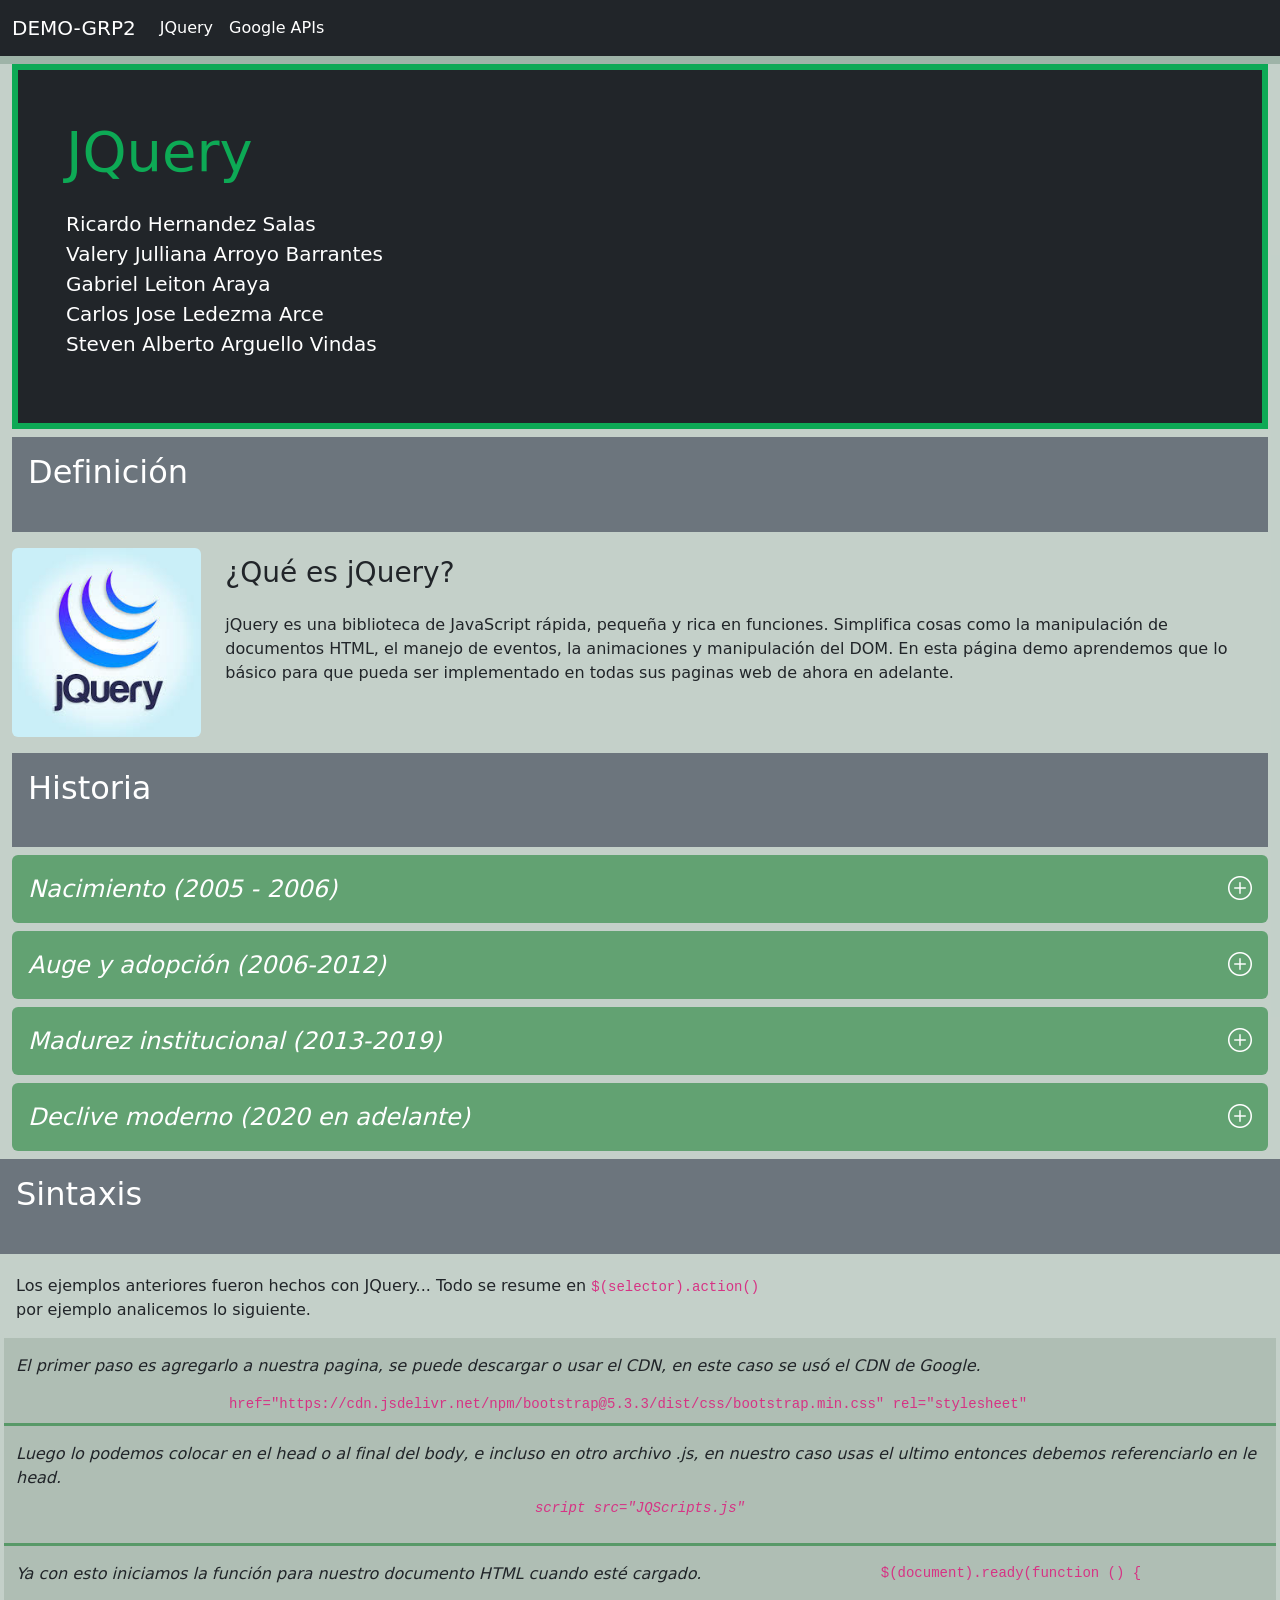
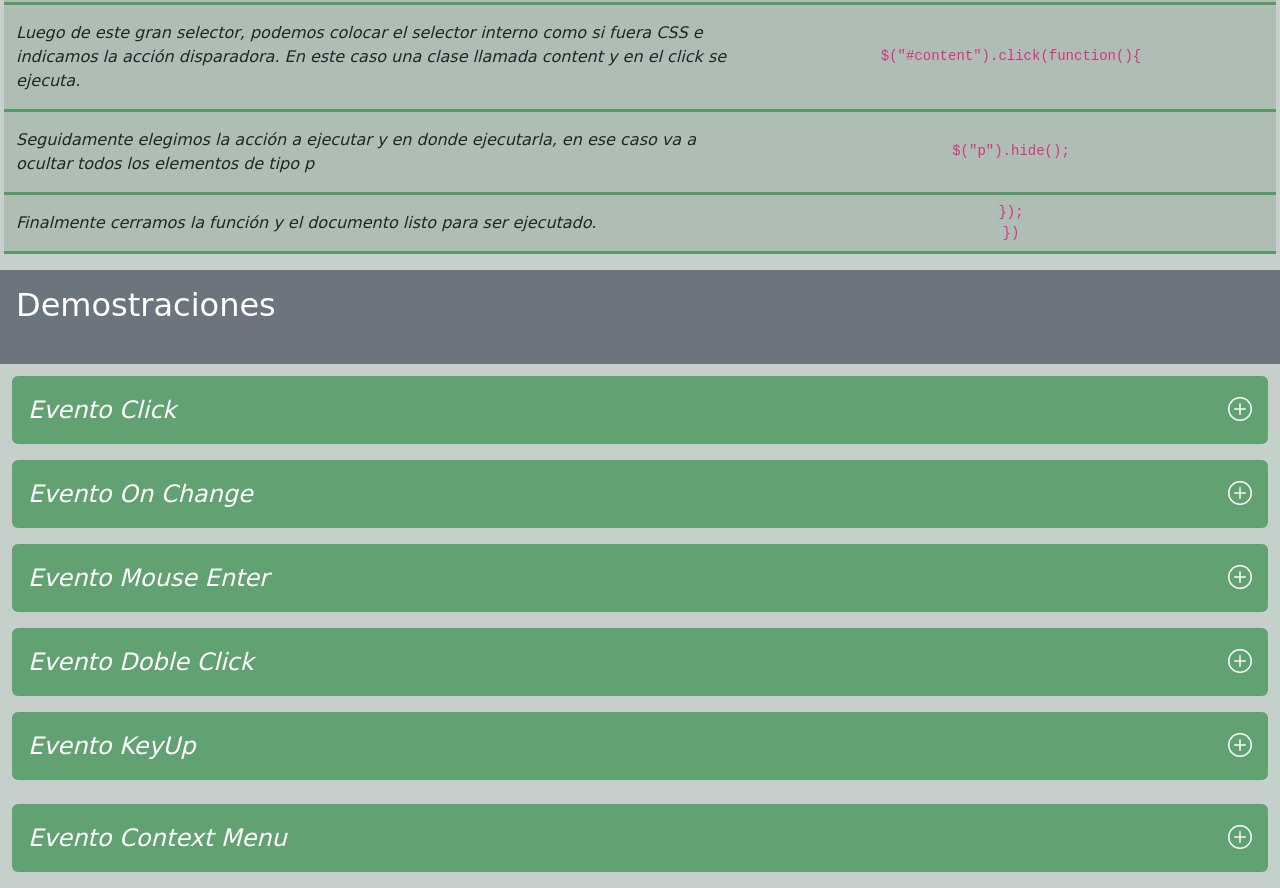
<file: index.html>
<!DOCTYPE html>
<html lang="es">

<head>
    <meta charset="UTF-8">
    <meta name="viewport" content="width=device-width, initial-scale=1.0">
    <title>DEMO-GRP2</title>
    <meta name="authors"
        content="Ricardo Hernandez Salas, Valery Julliana Arroyo Barrantes, Gabriel Leiton Araya, Carlos Jose Ledezma Arce , Steven Alberto Arguello Vindas">

    <!-- Bootstrap mediante CDN-->
    <link href="https://cdn.jsdelivr.net/npm/bootstrap@5.3.3/dist/css/bootstrap.min.css" rel="stylesheet">
    <!--Iconos de bootstrap-->
    <link href="https://cdn.jsdelivr.net/npm/bootstrap-icons@1.11.3/font/bootstrap-icons.css" rel="stylesheet">

    <link rel="stylesheet" href="styles.css">

    <!--      
    <base href="https://richardontthe.github.io/DEMO-GRP2/">
    -->

    <meta name="description"
        content="Pagina con una demostracion diseño Jquery, HTML, CSS y Google APIs, con el fin de mostrar los conocimientos adquiridos en el curso de ISW">
    <meta name="keywords"
        content="HTML, CSS, JavaScript, jQuery, Google APIs, diseño web, desarrollo web, ISW, demostración">

    <!-- Instalacion de JQuery con CDN -->
    <script src="https://ajax.googleapis.com/ajax/libs/jquery/3.7.1/jquery.min.js"></script>

    <!-- referenciamos la hoja de funciones jquery -->
    <script src="JQScripts.js"></script>

</head>

<body>


    <!-- Barra de navegacion -->

 
        <nav class="navbar navbar-expand-lg navbar-light bg-dark">
            <div class="container-fluid align-items-center">
                <a class="navbar-brand text-white" href="#">DEMO-GRP2</a>
            
                <div class="collapse navbar-collapse d-flex align-items-end" id="navbarSupportedContent">
                    <ul class="navbar-nav me-auto mb-2 mb-lg-0 ">
                        <li class="nav-item">
                            <a class="nav-link active text-white" aria-current="page" href="index.html">JQuery</a>
                        </li>
                        <li class="nav-item">
                            <a class="nav-link active text-white" aria-current="page" href="GogleApis.html">Google APIs</a>
                        </li>
                      
                         
                      
                    </ul>
                   
                </div>
            </div>
        </nav>





    <!-- Titulo principal-->

    <div id="main-Container" class="container-fluid">


        <div id="main-title" class="container-fluid p-5 my-2 bg-dark text-white">
            <h1 class="display-4 mb-4">JQuery</h1>
            <p class="lead">Ricardo Hernandez Salas <br> Valery Julliana Arroyo Barrantes <br> Gabriel Leiton Araya <br>
                Carlos Jose Ledezma Arce <br> Steven Alberto Arguello Vindas</p>

        </div>

        




        <!-- Inicia la parte de Jquery -->

        <div id="JQuery" class="col p-3 bg-secondary text-white">
            <h2 class="mb-4">Definición</h2>
        </div>

        <div class="row">
            <div class="col-sm-2 mt-3 mb-3">
                <img src="Resources/jquery.jpg" alt="imagen de jquery" class="img-fluid rounded">
            </div>

            <div class="col-sm-10 - mt-4">
                <h3>¿Qué es jQuery?</h3>
                <p class="secondary - mt-4">jQuery es una biblioteca de JavaScript rápida, pequeña y rica en funciones.
                    Simplifica cosas como la manipulación de documentos HTML, el manejo de eventos, la animaciones y
                    manipulación del DOM. En esta página demo aprendemos que lo básico para que pueda ser implementado
                    en todas sus paginas web de ahora en adelante.</p>
            </div>

        </div>

        <!--  Historia de jquery-->
        <!-- Funete https://blog.logrocket.com/the-history-and-legacy-of-jquery/-->

        <div id="JQuery-Sub" class="col p-3 bg-secondary text-white">
            <h2 class="mb-4">Historia</h2>
        </div>
        <!-- Inicios !-->
        <div class="DropDown">

            <div class="JQuery-Sub1 d-flex justify-content-between align-items-center p-3 my-2 rounded ">

                <h2 class="mb-0">Nacimiento (2005 - 2006)</h2>
                <i class="bi bi-plus-circle fs-4 text-white"></i>

            </div>

            <div class="col my-1">
                <p class="secondary content ms-3">
                    John Resig creó la primera versión en 2005 y la lanzó en 2006 en BarCampNYC.
                    Se enfocó en simplificar tareas repetitivas de JavaScript, con un API ergonómico
                    para seleccionar elementos y manejar diferencias entre navegadores.
                </p>
            </div>
        </div>

        <!-- Auge y adopcion -->
        <div class="DropDown">

            <div class="JQuery-Sub1 d-flex justify-content-between align-items-center p-3 my-2 rounded ">

                <h2 class="mb-0">Auge y adopción (2006-2012)</h2>
                <i class="bi bi-plus-circle fs-4 text-white"></i>

            </div>

            <div class="col my-1">
                <p class="secondary content ms-3">
                    jQuery se volvió estándar gracias a su manejo de animaciones, Ajax y compatibilidad
                    cross-browser, alimentando el 74% de sitios web. Introdujo Sizzle para selecciones
                    complejas y formalizó su gobernanza con la jQuery Board en 2011 y la jQuery Foundation en 2012.
                </p>
            </div>
        </div>

        <!-- madurez institucional -->
        <div class="DropDown">

            <div class="JQuery-Sub1 d-flex justify-content-between align-items-center p-3 my-2 rounded ">

                <h2 class="mb-0">Madurez institucional (2013-2019)</h2>
                <i class="bi bi-plus-circle fs-4 text-white"></i>

            </div>

            <div class="col my-1">
                <p class="secondary content ms-3">
                    Lanzó v2.0 en 2013 sin soporte para IE8-, mejorando rendimiento.
                    Se fusionó en JS Foundation (2015) y luego OpenJS Foundation (2019),
                    manteniendo desarrollo activo pese a mejoras nativas en navegadores.
                </p>
            </div>
        </div>

        <!-- declive -->
        <div class="DropDown">

            <div class="JQuery-Sub1 d-flex justify-content-between align-items-center p-3 my-2 rounded ">

                <h2 class="mb-0">Declive moderno (2020 en adelante)</h2>
                <i class="bi bi-plus-circle fs-4 text-white"></i>

            </div>

            <div class="col my-1">
                <p class="secondary content ms-3">
                    Con la evolución de JavaScript moderno y frameworks como React, Vue y Angular,
                    el uso de jQuery disminuyó considerablemente, aunque aún se mantiene presente
                    en muchos proyectos legacy.
                </p>
            </div>
        </div>



        <div class="row">
            <div id="JQuery-Sub" class="col p-3 bg-secondary text-white mb-1">
                <h2 class="mb-4">Sintaxis</h2>
            </div>
        </div>

        <div class="row">
            <div class="col secondary p-3">
                <p>Los ejemplos anteriores fueron hechos con JQuery... Todo se resume en
                    <code> $(selector).action()</code> <br> por ejemplo analicemos lo siguiente.
                </p>

                <div class="row sintax">
                    <p class="col-md-12 mt-3">
                        El primer paso es agregarlo a nuestra pagina, se puede descargar o usar el CDN, en este caso se
                        usó el CDN de Google.
                    </p>
                    <code class="row  d-flex justify-content-center align-items-center mb-2 cdn-demo">
                         href="https://cdn.jsdelivr.net/npm/bootstrap@5.3.3/dist/css/bootstrap.min.css" rel="stylesheet"

                </code>
                </div>

                <div class="row sintax">
                    <p class="col-md-12 mt-3">
                        Luego lo podemos colocar en el head o al final del body, e incluso en otro archivo .js, en
                        nuestro caso usas el ultimo entonces debemos referenciarlo en le head.
                        <code class="row  d-flex justify-content-center align-items-center mb-2 mt-2">
                         script src="JQScripts.js"
                                      
                        </code>
                </div>

                <div class="row sintax">
                    <p class="col-md-7 mt-3">
                        Ya con esto iniciamos la función para nuestro documento HTML cuando esté cargado.
                    </p>
                    <code class="col-md-5  d-flex justify-content-center align-items-center">
                    $(document).ready(function () {
                </code>
                </div>

                <div class="row sintax ">
                    <p class="col-md-7 mt-3">
                        Luego de este gran selector, podemos colocar el selector interno como si fuera CSS e indicamos
                        la acción disparadora. En este caso una clase llamada content y en el click se ejecuta.
                    </p>
                    <code class="col-md-5  d-flex justify-content-center align-items-center">
                    $("#content").click(function(){
                </code>
                </div>

                <div class="row sintax ">
                    <p class="col-md-7 mt-3">
                        Seguidamente elegimos la acción a ejecutar y en donde ejecutarla, en ese caso va a ocultar todos
                        los elementos de tipo p
                    </p>
                    <code class="col-md-5  d-flex justify-content-center align-items-center">
                                 $("p").hide();
                            </code>
                </div>

                <div class="row sintax ">
                    <p class="col-md-7 mt-3">
                        Finalmente cerramos la función y el documento listo para ser ejecutado.
                    </p>
                    <code class="col-md-5  d-flex justify-content-center align-items-center">
                                  }); <br>
                                })
                            </code>
                </div>

            </div>
        </div>

        <!-- Demostraciones de  JQuery-->
        <div class="row">
            <div id="JQuery-Sub" class="col p-3 bg-secondary text-white mb-1">
                <h2 class="mb-4">Demostraciones</h2>
            </div>
        </div>
        <!-- Cambio de contenido HTML -->
        <div class="row demosJQ">

            <div class="DropDown">

                <div class="JQuery-Sub1 d-flex justify-content-between align-items-center p-3 my-2 rounded ">

                    <h2 class="mb-0"> Evento Click</h2>
                    <i class="bi bi-plus-circle fs-4 text-white"></i>

                </div>

                <div class="col my-1">

                    <p class="secondary content ms-3">
                        La manipulacion del DOM permite alterar el HTML...
                    </p>

                    <div class="row align-items-center content">

                        <div class="col-md-3 content">
                            <button id="btn-cambiar" class="btn btn-primary w-80 ms-5">
                                Cambiar contenido
                            </button>
                        </div>

                        <div class="col-md-9">
                            <p id="demo-texto" class="secondary mb-0 ms-4">
                                Este texto será modificado con jQuery.
                            </p>
                        </div>

                    </div>

                </div>
            </div>




        </div>

        <!-- Manejo de eventos -->
        <div class="row demosJQ">

            <div class="DropDown">

                <div class="JQuery-Sub1 d-flex justify-content-between align-items-center p-3 my-2 rounded ">

                    <h2 class="mb-0"> Evento On Change </h2>
                    <i class="bi bi-plus-circle fs-4 text-white"></i>

                </div>

                <div class="col my-1">

                    <p class="secondary content ms-3">
                        El manejo de ventos que ofrece JQuery es muy variado y útil, por ejemplo en estos titulos
                        anteriores hemos visto el
                        On change se dispara cuando el valor de un elemento ha cambiado, o un control pierde el foco.
                    </p>

                    <div class="row align-items-center content">

                        <div class="col-md-6">
                            <input type="text" class="ms-5 w-50" id="input-superheroe"
                                placeholder="Escribe tu superheroe favorito">
                        </div>

                        <div class="col-md-6 ">
                            <p class="secondary mb-0 ms-4" id="mostrar-superheroe"></p>

                        </div>

                    </div>

                </div>
            </div>
        </div>

        <!-- Manejo de eventos -->
        <div class="row demosJQ">

            <div class="DropDown col-md-12">

                <div class="JQuery-Sub1 d-flex justify-content-between align-items-center p-3 my-2 rounded ">

                    <h2 class="mb-0">Evento Mouse Enter </h2>
                    <i class="bi bi-plus-circle fs-4 text-white"></i>

                </div>

                <div class="col my-1">

                    <div class="row align-items-center content">

                        <div id="zona" class="col-md-12 ">

                            <div id="caja-escapista" class="bg-danger text-white text-center position-absolute">
                                ¡Atrápame!
                            </div>

                        </div>

                    </div>

                </div>
            </div>

        </div>
        <!-- Manejo de eventos -->


        <div class="row demosJQ">

            <div class="DropDown col-md-12 jutif">

                <div class="JQuery-Sub1 d-flex justify-content-between align-items-center p-3 my-2 rounded ">

                    <h2 class="mb-0">Evento Doble Click </h2>
                    <i class="bi bi-plus-circle fs-4 text-white"></i>

                </div>

                <div class="col">
                    <div class="row content text-center">


                        <div class="col-12 d-flex justify-content-center my-3">
                            <div id="demo-dblclick" class="p-4 bg-black text-white text-center rounded-5">
                                Contar
                            </div>
                        </div>


                        <div class="col-12 my-3">
                            <p class="contador mb-0">
                                No se ha contado nada
                            </p>
                        </div>

                    </div>
                </div>



            </div>
        </div>

        <!-- Ejemplo de Keyup -->
        <div class="row demosJQ">

            <div class="DropDown">

                <div class="JQuery-Sub1 d-flex justify-content-between align-items-center p-3 my-2 rounded">

                    <h2 class="mb-0">Evento KeyUp</h2>
                    <i class="bi bi-plus-circle fs-4 text-white"></i>

                </div>

                <div class="col   my-3">

                    <p class="secondary ms-3 content">
                        Este evento detecta cuando el usuario suelta una tecla, entonces responde con cada movimiento
                        del teclado.
                    </p>

                    <div class="row text-center content">

                        <div class="col-md-6">
                            <input type="text" id="input-keyup" class="form-control w-75 ms-2"
                                placeholder="Escribe algo...">
                        </div>

                        <div class="col-md-6">
                            <p id="mostrar-keyup" class="mb-0"></p>
                        </div>

                    </div>

                </div>
            </div>
        </div>

        <!-- Evento de Context menu -->

        <div class="row demosJQ">

            <div class="DropDown">

                <div class="JQuery-Sub1 d-flex justify-content-between align-items-center p-3 my-2 rounded">

                    <h2 class="mb-0">Evento Context Menu</h2>
                    <i class="bi bi-plus-circle fs-4 text-white"></i>

                </div>

                <div class="col my-3 text-center">

                    <p class="secondary content">
                        El evento context menu actua cuando se ahace un click izquiero como para abrir el menu
                        contextual.
                    </p>

                    <div id="caja-context" class="text-white p-4 rounded-5 w-25 mx-auto content">
                        Noche
                    </div>

                    <p id="mensaje-context" class="mt-3 content"></p>

                </div>
            </div>
        </div>



















        <!--fin del main container-->
    </div>
















    <!-- Termina la pagina principal -->
    </div>




</body>

</html>
</file>
<file: styles.css>
/* Titulo */
#main-title {
    border: 6px solid rgba(4, 235, 108, 0.671);
}
#main-title h1 {
        color: rgba(4, 235, 108, 0.671);
;
}

/*Fondo general*/
body {
    background-color: rgba(3, 58, 28, 0.384);
}

#main-Container {
    background-color: rgba(255, 255, 255, 0.384);

}

.JQuery h2 {
    text-align: center;
}


.JQuery-Sub h2 {
    text-align: center;
    color:  rgba(53, 255, 144, 0.671); 
    font-style: italic;
    font-size:  2rem;
    
}

/* Subs para los botones de historia */

.JQuery-Sub1  h2{
    text-align: center;
    color:  rgb(255, 255, 255); 
    font-style: italic;
    font-size:  1.5rem;
    
} 
 .JQuery-Sub1 {
    background-color: rgba(6, 119, 34, 0.514);

    
} 

/* Sintaxis basica de JQuery */

.sintax {

    border-bottom: 3px solid rgba(6, 119, 34, 0.514);
    background-color: rgba(102, 122, 107, 0.219);
 }

.sintax p {

    font-style: italic;
}

.sintax code {

    text-align: center;
}

.cdn-demo { 
    overflow: auto;
}

/* Ejemplo de JQuery de caja escapista */

#caja-escapista {

    width:150px; 
    height:80px; 
    line-height:80px; 
    cursor:pointer;
}

#zona {
     height:300px; 
     border:1px solid #ccc;
     position: relative;
     overflow: hidden;
}

#caja-context {


        background-color: rgba(78, 75, 75, 0.671);
}


/* Google Maps API distancia */ 

.distanciaInfo {

    border: solid 3px rgba(4, 235, 108, 0.671);
}
.distanciaInfo p {

    color: white;
 }


 /* Google charts */

 #BarChart_div {

    width: 600px;
    height: 400px;
    display: block; 
    margin: 0 auto;
 
 }

 #regions_div {
    width: 600px;
    height: 400px;
    display: block; 
    margin: 0 auto;
    
 
 }
 #sankey_multiple {
    width: 600px;
    height: 400px;
    display: block; 
    margin: 0 auto;
    
 
 }
</file>
